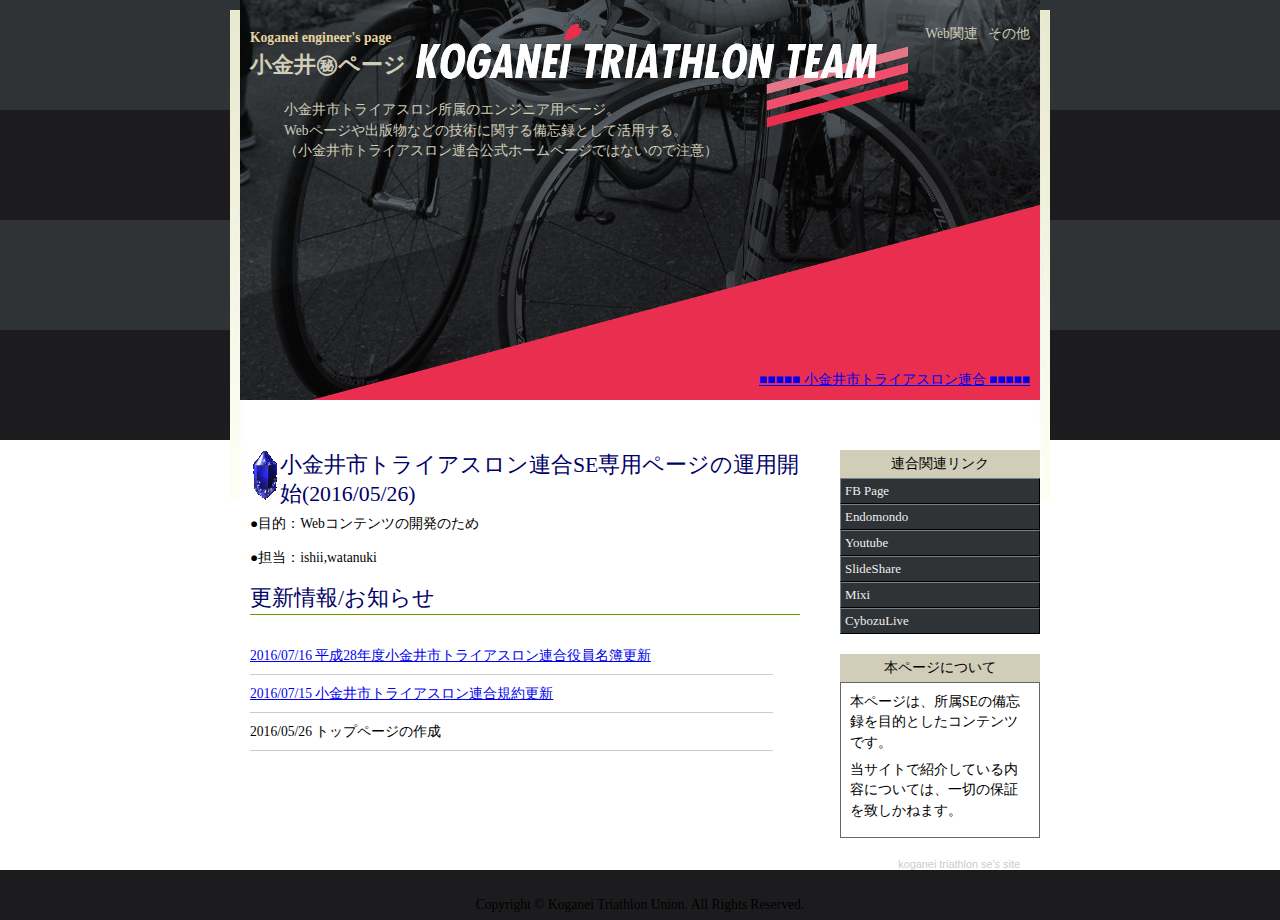
<file: index.html>
<!DOCTYPE html PUBLIC "-//W3C//DTD XHTML 1.0 Transitional//EN" "http://www.w3.org/TR/xhtml1/DTD/xhtml1-transitional.dtd">
<html xmlns="http://www.w3.org/1999/xhtml" xml:lang="ja" lang="ja">
<head>
<meta http-equiv="Content-Style-Type" content="text/css" />
<meta http-equiv="Content-Script-Type" content="text/javascript" />
<meta http-equiv="Content-Type" content="text/html; charset=utf-8" />
<title>jw private site｜top page</title>
<link rel="stylesheet" href="all-page.css" type="text/css" media="screen" />
<!-- Base Layout CSS.Design Sample -->
</head>
<body>
<div id="wrapper">
<div id="header">
<h1>Koganei engineer's page</h1>
<p class="logo"><a href="index.html">小金井㊙ページ</a></p>
<!-- 概要 -->
<p class="description1">
<br>　小金井市トライアスロン所属のエンジニア用ページ。
<br>　Webページや出版物などの技術に関する備忘録として活用する。
<br>　（小金井市トライアスロン連合公式ホームページではないので注意）
</p>
<p class="description2">
<a href="http://koganei.triathlon-team.org/">■■■■■ 小金井市トライアスロン連合 ■■■■■</a>

</p>
<!-- ヘッダー上リンク -->
<ul class="ul-info">
<li><a href="#">Web関連</a></li>
<li><a href="#">その他</a></li>
</ul>
</div>
<!-- header end -->

<div id="contents">
<!-- コンテンツここから ↓ -->

<h2>小金井市トライアスロン連合SE専用ページの運用開始(2016/05/26)</h2>
<p></p>
<p>●目的：Webコンテンツの開発のため</p>
<p>●担当：ishii,watanuki</p>

<!-- お知らせ -->
<p class="information-title">更新情報/お知らせ</p>
<div class="information">
<ul>
<li><a href="https://github.com/KoganeiTriathlon/KoganeiTriathlon/blob/master/members/2016.md">
2016/07/16 平成28年度小金井市トライアスロン連合役員名簿更新
</a></li>
<li><a href="https://github.com/KoganeiTriathlon/KoganeiTriathlon/blob/master/regulations.md">
2016/07/15 小金井市トライアスロン連合規約更新
</a></li>
<li>2016/05/26 トップページの作成</li>
</ul>
</div>
<!-- コンテンツここまで ↑ -->
</div>
<!-- contents end -->
<div id="sidebar">
<!-- サイドバーここから ↓ -->
<p class="side-title">連合関連リンク</p>
<ul class="localnavi">
<li><a href="https://www.facebook.com/KoganeiTriathlonTeam/">FB Page</a></li>
<li><a href="https://www.endomondo.com/teams/10004573">Endomondo</a></li>
<li><a href="https://www.youtube.com/channel/UChUKi5D2CqpZnlr6VTszgTA">Youtube</a></li>
<li><a href="http://www.slideshare.net/koganeitriathlon/">SlideShare</a></li>
<li><a href="http://mixi.jp/view_community.pl?id=4461025">Mixi</a></li>
<li><a href="https://cybozulive.com/1_229493/top/top">CybozuLive</a></li>

</ul>

<dl>
<dt>本ページについて</dt>
<dd>
<p>本ページは、所属SEの備忘録を目的としたコンテンツです。</p>
<p>当サイトで紹介している内容については、一切の保証を致しかねます。</p>
</dd>
</dl>

<!-- サイドバーここまで ↑ -->
</div>
<!-- sidebar end -->
<p id="cds"><a href="http://koganeitriathlon.github.io//pages/">koganei triathlon se's site</a></p></div>
<div id="footer">
<!-- コピーライト / 著作権表示 -->
<p>Copyright &copy; Koganei Triathlon Union. All Rights Reserved.</p>
</div>
</body>
</html>
</file>
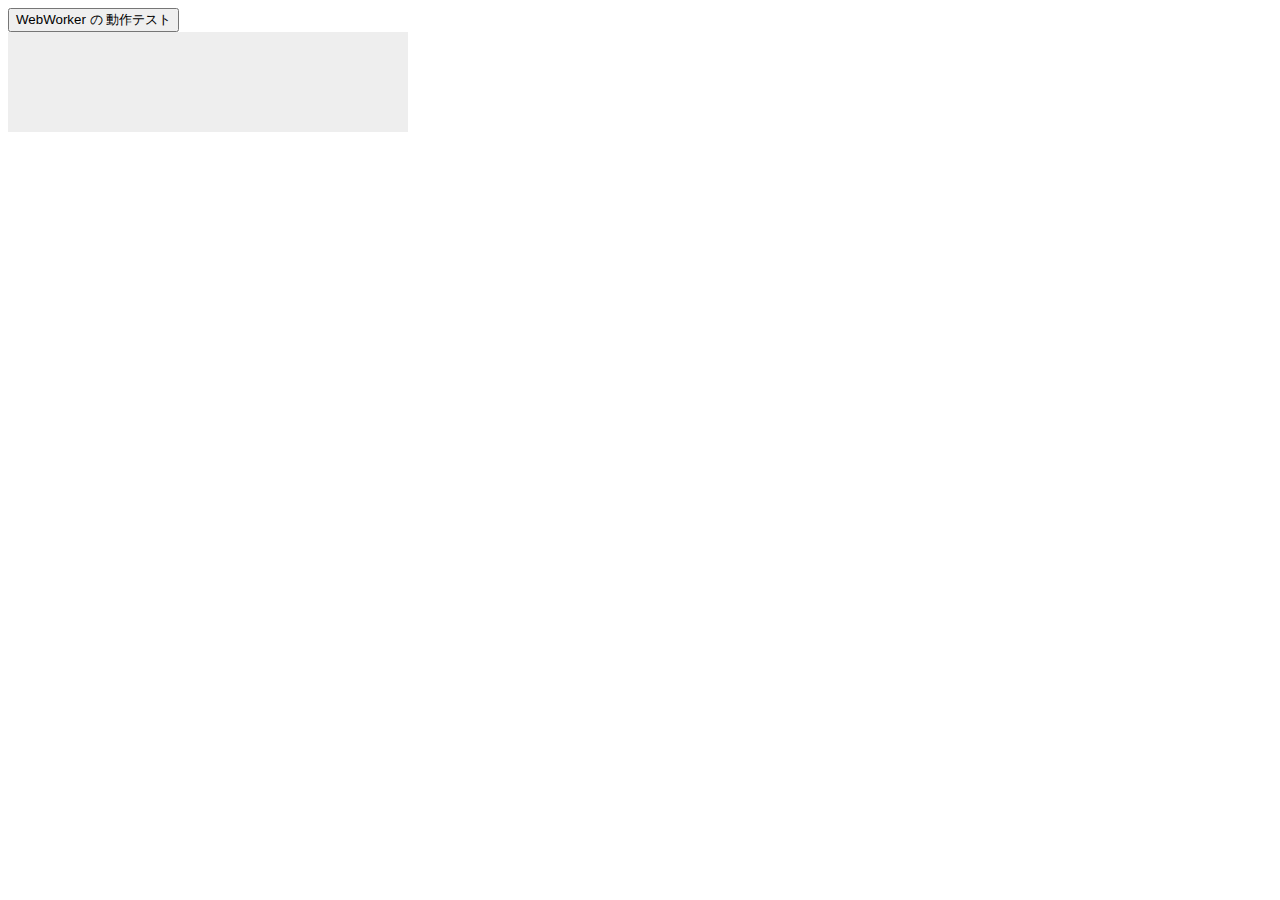
<file: testCertificate/workerLesson2.html>
<!DOCTYPE html>
<html>
<head>
  <meta charset="utf-8" />
</head>
<body>

<script>

var worker = new Worker("worker_test.js");
worker.onmessage = function(event) {//ワーカーから受け取り
    var BB = event.data;
    document.getElementById("output").innerHTML = "n の値は " + BB.n + "<br>l の値は " + BB.l + "<br>m の値は " + BB.m;
}


function pushButton (){  //ボタンをクリックした際の処理
    var AA = {n:1, l:2, m:3};
    worker.postMessage(AA);      // ワーカに数値を渡す
};

</script>


<button onclick="pushButton();">WebWorker の 動作テスト</button>

<div id="output" style="width:400px; height:100px; background-color: #eeeeee"></div>

</body>
</html>
</file>
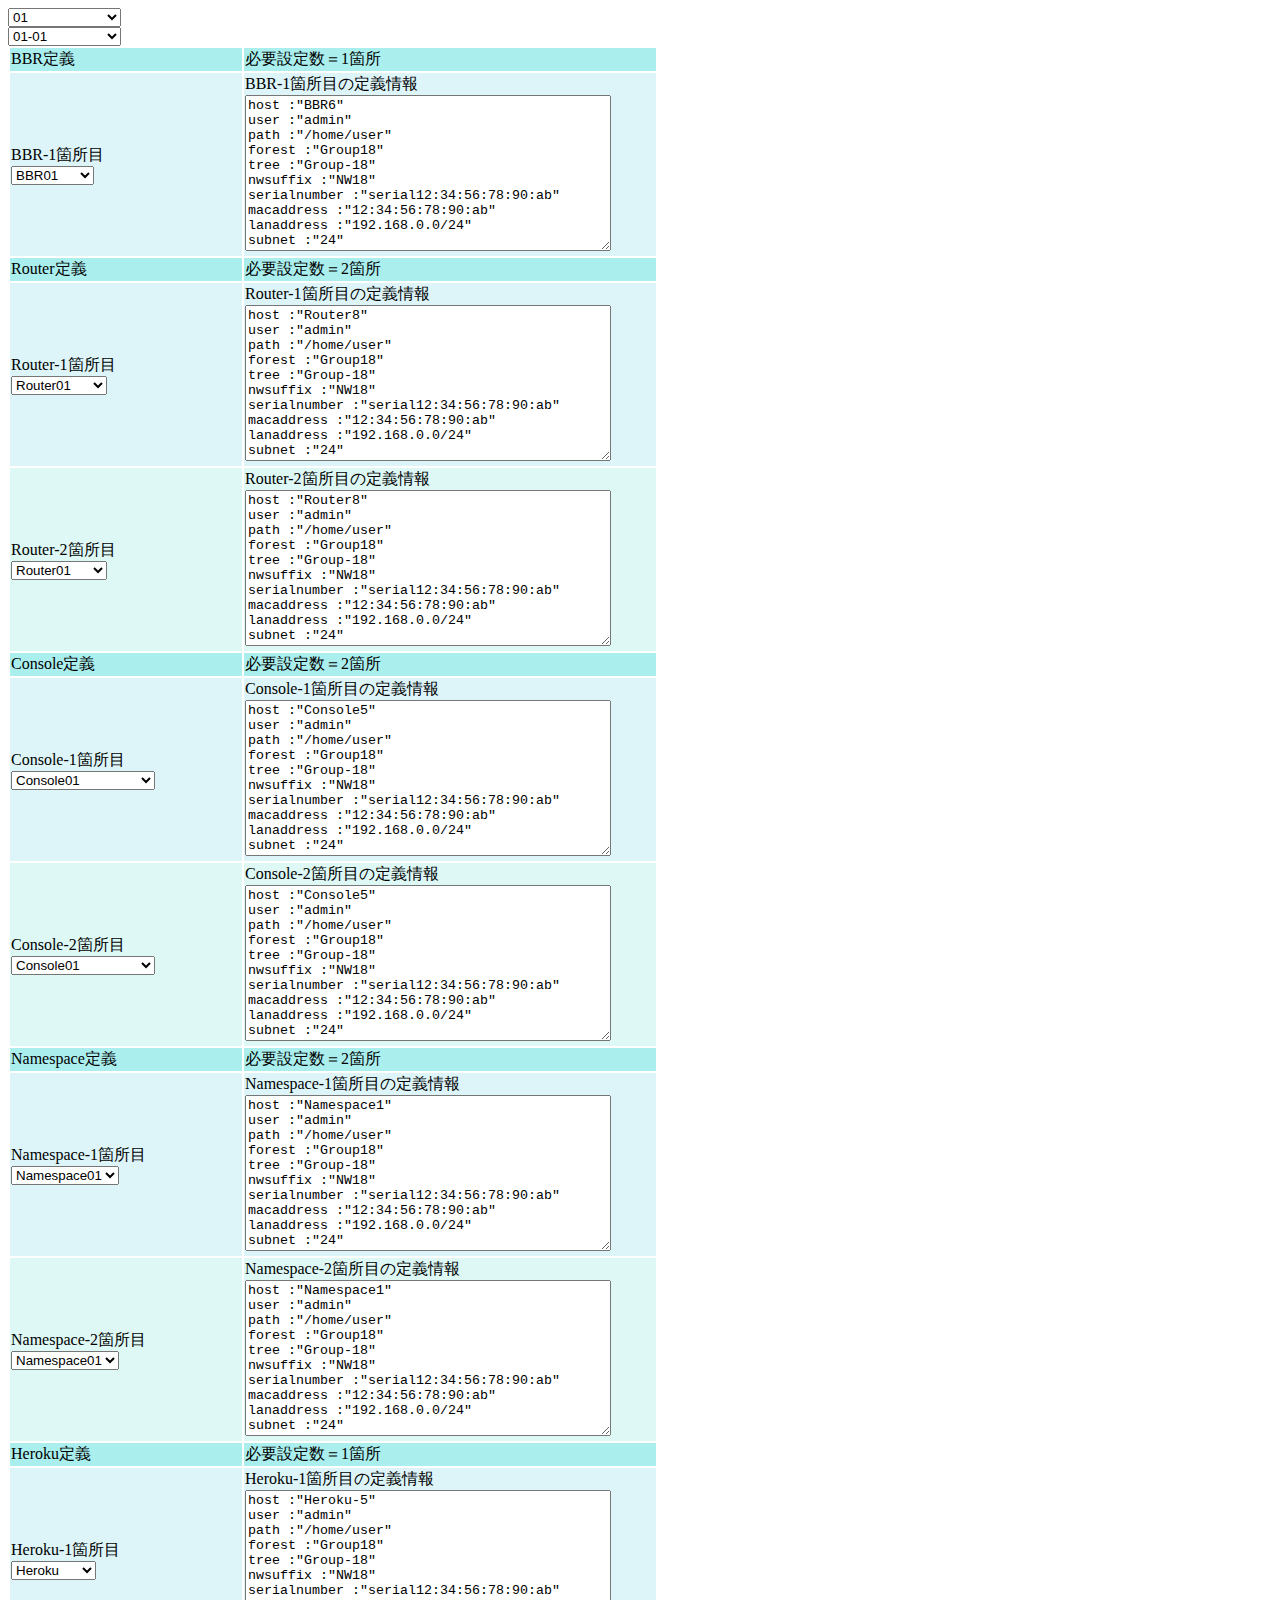
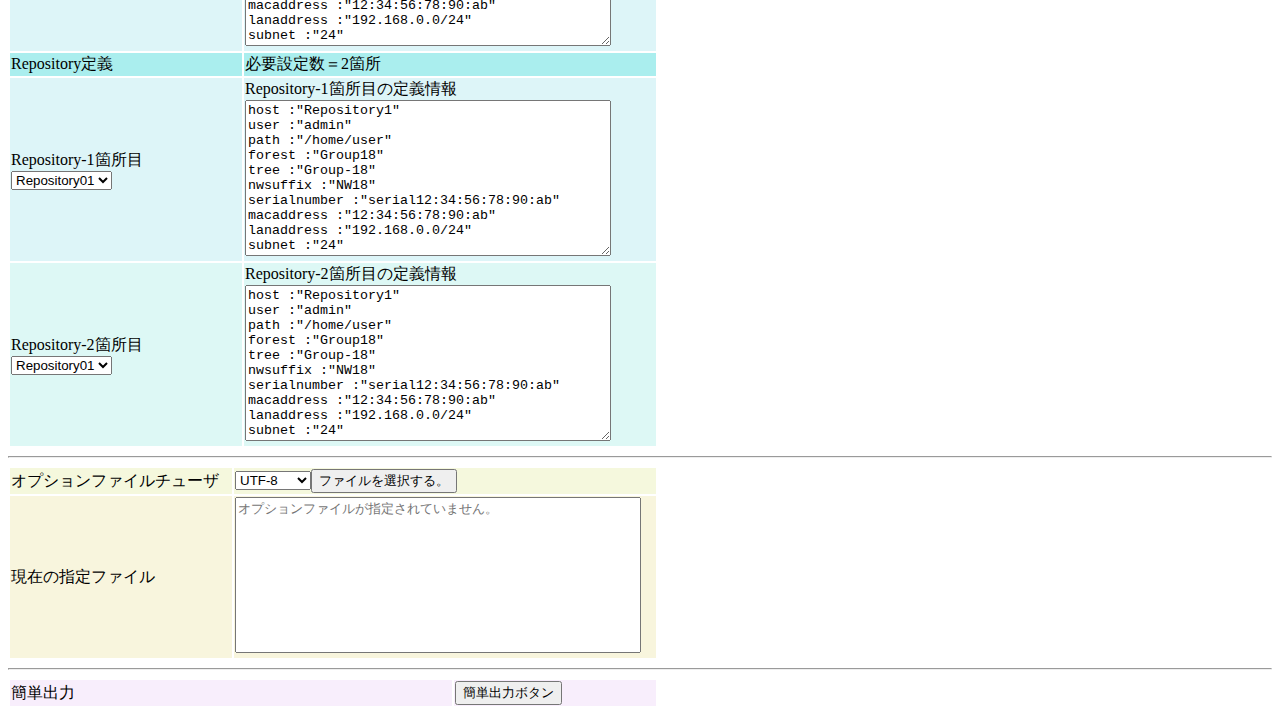
<file: tools/AquathlonConfigMaker.html>
<!DOCTYPE HTML>
<html lang="ja">
<head>
<meta charset="utf-8">
<title>小金井市トライアスロン連合ーシステム設定ファイル生成スクリプト</title>
<!--
■■■■■■■■■■■■■■■■■■■■■■■■■■■■■■■■■■■■
■■■■■■■■■■■■■■■■■■■■■■■■■■■■■■■■■■■■
　このHTMLには、小金井市トライアスロン連合で利用するシステム設定ファイル
を生成するスクリプトが埋め込まれています。
　使い方が分からない方は利用しないでください。
　なお、転用改造は無断で行っていただき構いませんが、
小金井市トライアスロン連合は一切の責任を負いませんことをご承知願います。
　※ 対応ブラウザはFirefox、Chrome
■■■■■■■■■■■■■■■■■■■■■■■■■■■■■■■■■■■■
■■■■■■■■■■■■■■■■■■■■■■■■■■■■■■■■■■■■
-->

<!--
Author  = "Junichi WATANUKI <junichi.watanuki@gmail.com>"
Version = "1.7.2"
Date    = "2011/11/02"
-->

<!--
<link href="style.css" rel="stylesheet" type="text/css">
-->


<!-- 項目固有情報 -->
<script type="application/json" id="nodedevice-json">
{
  "nodedevice": {
    "description": "項目ごとの装置数",
    "elemdata": [
             { "case":"01-01","condition": [
                                            {"BBR":1},
                                            {"Router":2},
                                            {"Console":2},
                                            {"Namespace":2},
                                            {"Heroku":1},
                                            {"Repository":2}
                                           ]
             },
             { "case":"01-02","condition": [
                                            {"BBR":2},
                                            {"Router":3},
                                            {"Console":5},
                                            {"Namespace":3},
                                            {"Heroku":4},
                                            {"AWS":2},
                                            {"Repository":1}
                                           ]
             },
             { "case":"01-03","condition": [
                                            {"BBR":3},
                                            {"Router":1},
                                            {"RFID":2},
                                            {"Console":3},
                                            {"Namespace":1},
                                            {"Heroku":2},
                                            {"AWS":1},
                                            {"Repository":5}
                                           ]
             },
             { "case":"01-04","condition": [
                                            {"BBR":2},
                                            {"Router":1},
                                            {"RFID":2},
                                            {"Console":2},
                                            {"Namespace":1},
                                            {"Heroku":3},
                                            {"AWS":1},
                                            {"Repository":1}
                                           ]
             },
             { "case":"01-05","condition": [
                                            {"BBR":5},
                                            {"Router":2},
                                            {"RFID":2},
                                            {"Console":3},
                                            {"Namespace":1},
                                            {"Heroku":2},
                                            {"AWS":1},
                                            {"Repository":2}
                                           ]
             },
             { "case":"02-01","condition": [
                                            {"BBR":1},
                                            {"Router":2},
                                            {"RFID":3},
                                            {"Console":2},
                                            {"Namespace":1},
                                            {"Heroku":2},
                                            {"AWS":3},
                                            {"Repository":4}
                                           ]
             },
             { "case":"02-02","condition": [
                                            {"BBR":3},
                                            {"Router":2},
                                            {"RFID":1},
                                            {"Console":1},
                                            {"Namespace":2},
                                            {"Heroku":2},
                                            {"AWS":3},
                                            {"Repository":3}
                                           ]
             },
             { "case":"02-03","condition": [
                                            {"BBR":4},
                                            {"Router":4},
                                            {"RFID":3},
                                            {"Console":3},
                                            {"Namespace":2},
                                            {"Heroku":2},
                                            {"AWS":2},
                                            {"Repository":1}
                                           ]
             },
             { "case":"02-04","condition": [
                                            {"BBR":1},
                                            {"Router":1},
                                            {"RFID":2},
                                            {"Console":2},
                                            {"Namespace":3},
                                            {"Heroku":3},
                                            {"AWS":3},
                                            {"Repository":3}
                                           ]
             },
             { "case":"03-01","condition": [
                                            {"BBR":4},
                                            {"Router":4},
                                            {"RFID":4},
                                            {"Console":3},
                                            {"Namespace":3},
                                            {"Heroku":3},
                                            {"AWS":2},
                                            {"Repository":2}
                                           ]
             },
             { "case":"03-02","condition": [
                                            {"BBR":1},
                                            {"Router":1},
                                            {"RFID":1},
                                            {"Console":2},
                                            {"Namespace":2},
                                            {"Heroku":2},
                                            {"AWS":3},
                                            {"Repository":3}
                                           ]
             },
             { "case":"03-03","condition": [
                                            {"BBR":3},
                                            {"Router":3},
                                            {"RFID":4},
                                            {"Console":4},
                                            {"Namespace":4},
                                            {"Heroku":3},
                                            {"AWS":3},
                                            {"Repository":3}
                                           ]
             },
             { "case":"04-01","condition": [
                                            {"BBR":3},
                                            {"Router":2},
                                            {"RFID":2},
                                            {"Console":2},
                                            {"Namespace":2},
                                            {"Heroku":1},
                                            {"AWS":1},
                                            {"Repository":1}
                                           ]
             },
             { "case":"04-02","condition": [
                                            {"BBR":1},
                                            {"Router":2},
                                            {"RFID":2},
                                            {"Console":2},
                                            {"Namespace":1},
                                            {"Heroku":1},
                                            {"AWS":2},
                                            {"Repository":2}
                                           ]
             },
             { "case":"04-03","condition": [
                                            {"BBR":3},
                                            {"Router":3},
                                            {"RFID":4},
                                            {"Console":4},
                                            {"Namespace":3},
                                            {"Heroku":3},
                                            {"AWS":4},
                                            {"Repository":4}
                                           ]
             },
             { "case":"04-04","condition": [
                                            {"BBR":3},
                                            {"Router":3},
                                            {"RFID":2},
                                            {"Console":3},
                                            {"Namespace":2},
                                            {"Heroku":4},
                                            {"AWS":3},
                                            {"Repository":2}
                                           ]
             },
             { "case":"04-05","condition": [
                                            {"BBR":2},
                                            {"Router":4},
                                            {"RFID":2},
                                            {"Console":1},
                                            {"Namespace":3},
                                            {"Heroku":1},
                                            {"AWS":3},
                                            {"Repository":2}
                                           ]
             },
             { "case":"04-06","condition": [
                                            {"BBR":1},
                                            {"Router":3},
                                            {"RFID":5},
                                            {"Console":2},
                                            {"Namespace":4},
                                            {"Heroku":1},
                                            {"AWS":3},
                                            {"Repository":2}
                                           ]
             },
             { "case":"04-07","condition": [
                                            {"BBR":1},
                                            {"Router":4},
                                            {"RFID":2},
                                            {"Console":5},
                                            {"Namespace":2},
                                            {"Heroku":3},
                                            {"AWS":4},
                                            {"Repository":2}
                                           ]
             },
             { "case":"05-01","condition": [
                                            {"BBR":3},
                                            {"Router":1},
                                            {"RFID":3},
                                            {"Console":2},
                                            {"Namespace":4},
                                            {"Heroku":2},
                                            {"AWS":1},
                                            {"Repository":5}
                                           ]
             },
             { "case":"05-02","condition": [
                                            {"BBR":2},
                                            {"Router":3},
                                            {"RFID":2},
                                            {"Console":4},
                                            {"Namespace":5},
                                            {"Heroku":3},
                                            {"AWS":3},
                                            {"Repository":4}
                                           ]
             },
             { "case":"05-03","condition": [
                                            {"BBR":1},
                                            {"Router":3},
                                            {"RFID":2},
                                            {"Console":5},
                                            {"Namespace":2},
                                            {"Heroku":3},
                                            {"AWS":1},
                                            {"Repository":4}
                                           ]
             },
             { "case":"05-04","condition": [
                                            {"BBR":3},
                                            {"Router":2},
                                            {"RFID":3},
                                            {"Console":1},
                                            {"Namespace":2},
                                            {"Heroku":2},
                                            {"AWS":4},
                                            {"Repository":4}
                                           ]
             }
            ]
  }
}
</script>

<!-- 構成要素情報 -->
<script type="application/json" id="BBR_element-json">
{
  "device01": {
    "description": "BBR01",
    "elemdata": [
             { "host": "BBR6"},
             { "user": "admin"},
             { "path": "/home/user"},
             { "forest": "Group18"},
             { "tree": "Group-18"},
             { "nwsuffix": "NW18"},
             { "serialnumber": "serial12:34:56:78:90:ab"},
             { "macaddress": "12:34:56:78:90:ab"},
             { "lanaddress": "192.168.0.0/24"},
             { "subnet": "24"},
             { "lan-ip-primary": "192.168.0.1"}
            ]
  },
  "device02": {
    "description": "BBR02",
    "elemdata": [
             { "host": "BBR11"},
             { "user": "admin"},
             { "path": "/home/guest"},
             { "forest": "Group19"},
             { "tree": "Group-19"},
             { "nwsuffix": "NW19"},
             { "serialnumber": "serial:ab:cd:ef:01:23:45"},
             { "macaddress": "ab:cd:ef:01:23:45"},
             { "lanaddress": "10.0.0.0/24"},
             { "subnet": "24"},
             { "lan-ip-primary": "10.0.0.1"}
            ]
  },
  "httpserver_01": {
    "description": "BBR5号機",
    "elemdata": [
             { "Host": "172.18.16.1"},
             { "Port": "8443"},
             { "User": "root"},
             { "Password": "Himitsu"},
             { "LoginPrompt": "localhost login:"},
             { "PassPrompt": "Password:"},
             { "Prompt": "[root@localhost ~]#"}
            ]
  }
}
</script>

<!-- 構成要素情報 -->
<script type="application/json" id="Router_element-json">
{
  "device01": {
    "description": "Router01",
    "elemdata": [
             { "host": "Router8"},
             { "user": "admin"},
             { "path": "/home/user"},
             { "forest": "Group18"},
             { "tree": "Group-18"},
             { "nwsuffix": "NW18"},
             { "serialnumber": "serial12:34:56:78:90:ab"},
             { "macaddress": "12:34:56:78:90:ab"},
             { "lanaddress": "192.168.0.0/24"},
             { "subnet": "24"},
             { "lan-ip-primary": "192.168.0.1"}
            ]
  },
  "device02": {
    "description": "Router02",
    "elemdata": [
             { "host": "Router9"},
             { "user": "admin"},
             { "path": "/home/guest"},
             { "forest": "Group19"},
             { "tree": "Group-19"},
             { "nwsuffix": "NW19"},
             { "serialnumber": "serial:ab:cd:ef:01:23:45"},
             { "macaddress": "ab:cd:ef:01:23:45"},
             { "lanaddress": "10.0.0.0/24"},
             { "subnet": "24"},
             { "lan-ip-primary": "10.0.0.1"}
            ]
  },
  "httpserver_01": {
    "description": "Router1号機",
    "elemdata": [
             { "Host": "172.18.30.1"},
             { "Port": "8443"},
             { "User": "root"},
             { "Password": "Himitsu"},
             { "LoginPrompt": "localhost login:"},
             { "PassPrompt": "Password:"},
             { "Prompt": "[root@localhost ~]#"}
            ]
  }
}
</script>

<!-- 構成要素情報 -->
<script type="application/json" id="RFID_element-json">
{
  "device01": {
    "description": "RFID01",
    "elemdata": [
             { "host": "RFID2"},
             { "user": "admin"},
             { "path": "/home/user"},
             { "forest": "Group18"},
             { "tree": "Group-18"},
             { "nwsuffix": "NW18"},
             { "serialnumber": "serial12:34:56:78:90:ab"},
             { "macaddress": "12:34:56:78:90:ab"},
             { "lanaddress": "192.168.0.0/24"},
             { "subnet": "24"},
             { "lan-ip-primary": "192.168.0.1"}
            ]
  },
  "device02": {
    "description": "RFID02",
    "elemdata": [
             { "host": "RFID3"},
             { "user": "admin"},
             { "path": "/home/guest"},
             { "forest": "Group19"},
             { "tree": "Group-19"},
             { "nwsuffix": "NW19"},
             { "serialnumber": "serial:ab:cd:ef:01:23:45"},
             { "macaddress": "ab:cd:ef:01:23:45"},
             { "lanaddress": "10.0.0.0/24"},
             { "subnet": "24"},
             { "lan-ip-primary": "10.0.0.1"}
            ]
  },
  "httpserver_01": {
    "description": "RFID1号機",
    "elemdata": [
             { "Host": "172.18.30.1"},
             { "Port": "8443"},
             { "User": "root"},
             { "Password": "Himitsu"},
             { "LoginPrompt": "localhost login:"},
             { "PassPrompt": "Password:"},
             { "Prompt": "[root@localhost ~]#"}
            ]
  }
}
</script>


<!-- 構成要素情報 -->
<script type="application/json" id="Console_element-json">
{
  "device01": {
    "description": "Console01",
    "elemdata": [
             { "host": "Console5"},
             { "user": "admin"},
             { "path": "/home/user"},
             { "forest": "Group18"},
             { "tree": "Group-18"},
             { "nwsuffix": "NW18"},
             { "serialnumber": "serial12:34:56:78:90:ab"},
             { "macaddress": "12:34:56:78:90:ab"},
             { "lanaddress": "192.168.0.0/24"},
             { "subnet": "24"},
             { "lan-ip-primary": "192.168.0.1"}
            ]
  },
  "device02": {
    "description": "Console02",
    "elemdata": [
             { "host": "Console8"},
             { "user": "admin"},
             { "path": "/home/guest"},
             { "forest": "Group19"},
             { "tree": "Group-19"},
             { "nwsuffix": "NW19"},
             { "serialnumber": "serial:ab:cd:ef:01:23:45"},
             { "macaddress": "ab:cd:ef:01:23:45"},
             { "lanaddress": "10.0.0.0/24"},
             { "subnet": "24"},
             { "lan-ip-primary": "10.0.0.1"}
            ]
  },
  "httpserver_01": {
    "description": "Consoleサーバ1号機",
    "elemdata": [
             { "Host": "172.18.30.1"},
             { "Port": "8443"},
             { "User": "root"},
             { "Password": "Himitsu"},
             { "LoginPrompt": "localhost login:"},
             { "PassPrompt": "Password:"},
             { "Prompt": "[root@localhost ~]#"}
            ]
  }
}
</script>

<!-- 構成要素情報 -->
<script type="application/json" id="Namespace_element-json">
{
  "device01": {
    "description": "Namespace01",
    "elemdata": [
             { "host": "Namespace1"},
             { "user": "admin"},
             { "path": "/home/user"},
             { "forest": "Group18"},
             { "tree": "Group-18"},
             { "nwsuffix": "NW18"},
             { "serialnumber": "serial12:34:56:78:90:ab"},
             { "macaddress": "12:34:56:78:90:ab"},
             { "lanaddress": "192.168.0.0/24"},
             { "subnet": "24"},
             { "lan-ip-primary": "192.168.0.1"}
            ]
  },
  "device02": {
    "description": "Namespace02",
    "elemdata": [
             { "host": "Namespace2"},
             { "user": "admin"},
             { "path": "/home/guest"},
             { "forest": "Group19"},
             { "tree": "Group-19"},
             { "nwsuffix": "NW19"},
             { "serialnumber": "serial:ab:cd:ef:01:23:45"},
             { "macaddress": "ab:cd:ef:01:23:45"},
             { "lanaddress": "10.0.0.0/24"},
             { "subnet": "24"},
             { "lan-ip-primary": "10.0.0.1"}
            ]
  },
  "httpserver_01": {
    "description": "Namespace3",
    "elemdata": [
             { "Host": "172.18.30.1"},
             { "Port": "8443"},
             { "User": "root"},
             { "Password": "Himitsu"},
             { "LoginPrompt": "localhost login:"},
             { "PassPrompt": "Password:"},
             { "Prompt": "[root@localhost ~]#"}
            ]
  }
}
</script>

<!-- 構成要素情報 -->
<script type="application/json" id="Heroku_element-json">
{
  "device01": {
    "description": "Heroku",
    "elemdata": [
             { "host": "Heroku-5"},
             { "user": "admin"},
             { "path": "/home/user"},
             { "forest": "Group18"},
             { "tree": "Group-18"},
             { "nwsuffix": "NW18"},
             { "serialnumber": "serial12:34:56:78:90:ab"},
             { "macaddress": "12:34:56:78:90:ab"},
             { "lanaddress": "192.168.0.0/24"},
             { "subnet": "24"},
             { "lan-ip-primary": "192.168.0.1"}
            ]
  },
  "device02": {
    "description": "Heroku-8",
    "elemdata": [
             { "host": "Heroku-8"},
             { "user": "admin"},
             { "path": "/home/guest"},
             { "forest": "Group19"},
             { "tree": "Group-19"},
             { "nwsuffix": "NW19"},
             { "serialnumber": "serial:ab:cd:ef:01:23:45"},
             { "macaddress": "ab:cd:ef:01:23:45"},
             { "lanaddress": "10.0.0.0/24"},
             { "subnet": "24"},
             { "lan-ip-primary": "10.0.0.1"}
            ]
  },
  "httpserver_01": {
    "description": "Heroku-10",
    "elemdata": [
             { "Host": "172.18.30.1"},
             { "Port": "8443"},
             { "User": "root"},
             { "Password": "Himitsu"},
             { "LoginPrompt": "localhost login:"},
             { "PassPrompt": "Password:"},
             { "Prompt": "[root@localhost ~]#"}
            ]
  }
}
</script>

<!-- 構成要素情報 -->
<script type="application/json" id="AWS_element-json">
{
  "device01": {
    "description": "AWS",
    "elemdata": [
             { "host": "AWS-4"},
             { "user": "admin"},
             { "path": "/home/user"},
             { "forest": "Group18"},
             { "tree": "Group-18"},
             { "nwsuffix": "NW18"},
             { "serialnumber": "serial12:34:56:78:90:ab"},
             { "macaddress": "12:34:56:78:90:ab"},
             { "lanaddress": "192.168.0.0/24"},
             { "subnet": "24"},
             { "lan-ip-primary": "192.168.0.1"}
            ]
  },
  "device02": {
    "description": "AWS-9",
    "elemdata": [
             { "host": "AWS-8"},
             { "user": "admin"},
             { "path": "/home/guest"},
             { "forest": "Group19"},
             { "tree": "Group-19"},
             { "nwsuffix": "NW19"},
             { "serialnumber": "serial:ab:cd:ef:01:23:45"},
             { "macaddress": "ab:cd:ef:01:23:45"},
             { "lanaddress": "10.0.0.0/24"},
             { "subnet": "24"},
             { "lan-ip-primary": "10.0.0.1"}
            ]
  },
  "httpserver_01": {
    "description": "AWS-6",
    "elemdata": [
             { "Host": "172.18.30.1"},
             { "Port": "8443"},
             { "User": "root"},
             { "Password": "Himitsu"},
             { "LoginPrompt": "localhost login:"},
             { "PassPrompt": "Password:"},
             { "Prompt": "[root@localhost ~]#"}
            ]
  }
}
</script>


<!-- 構成要素情報 -->
<script type="application/json" id="Repository_element-json">
{
  "device01": {
    "description": "Repository01",
    "elemdata": [
             { "host": "Repository1"},
             { "user": "admin"},
             { "path": "/home/user"},
             { "forest": "Group18"},
             { "tree": "Group-18"},
             { "nwsuffix": "NW18"},
             { "serialnumber": "serial12:34:56:78:90:ab"},
             { "macaddress": "12:34:56:78:90:ab"},
             { "lanaddress": "192.168.0.0/24"},
             { "subnet": "24"},
             { "lan-ip-primary": "192.168.0.1"}
            ]
  },
  "device02": {
    "description": "Repository02",
    "elemdata": [
             { "host": "Repository2"},
             { "user": "admin"},
             { "path": "/home/guest"},
             { "forest": "Group19"},
             { "tree": "Group-19"},
             { "nwsuffix": "NW19"},
             { "serialnumber": "serial:ab:cd:ef:01:23:45"},
             { "macaddress": "ab:cd:ef:01:23:45"},
             { "lanaddress": "10.0.0.0/24"},
             { "subnet": "24"},
             { "lan-ip-primary": "10.0.0.1"}
            ]
  },
  "httpserver_01": {
    "description": "Repository-3",
    "elemdata": [
             { "Host": "Repository3"},
             { "Port": "8443"},
             { "User": "root"},
             { "Password": "Himitsu"},
             { "LoginPrompt": "localhost login:"},
             { "PassPrompt": "Password:"},
             { "Prompt": "[root@localhost ~]#"}
            ]
  }
}
</script>

<!-- 適用パラメータ情報 -->
<script type="application/json" id="applyparameter-json">
{
  "applyparameter": {
    "description": "適用するパラメータ racecheck.vbs",
    "elemdata": [
             { "adminUIuser": "admin"},
             { "integratedPotaluser": "at001"},
             { "dhcpserveraddress": "172.16.0.254"},
             { "powershellexecFileName": "racestart.vbs"},
             { "dlfileURL": "http://192.0.2.254"}
            ]
  }
}
</script>

<!-- 終了条件 -->
<script type="application/json" id="exitConditions-json">
{
  "exitConditions": {
    "description": "試験終了条件",
    "elemdata": [
             { "iteration": 5},
             { "limitTime": "2011-04-01T12:00:00"}
            ]
  }
}
</script>

<!-- サンプルJSON -->
<script type="application/json" id="sample-json">
{
  "sampledata": {
    "description": "sample",
    "elemdata": [
             { "attr":"iteration","value": "5"},
             { "attr":"limitTime","value": "2011-04-01T12:00:00"}
            ]
  }
}
</script>

<!-- サンプルJSON動作確認 -->
<script>
///var elem = document.getElementById("sample-json").textContent;
/////console.log(elem)
///var data = JSON.parse(elem);
///console.log(data)
/////console.log(data.count);
/////console.log(elem[0].sampledata);
///console.log(data.sampledata);
///console.log(data.sampledata.description);
///console.log(data.sampledata.elemdata);
///ite = data.sampledata.elemdata;
///console.log(ite);
///console.log(ite[0]);
///console.log(ite[1]);
///console.log(ite.iteration);
///console.log(ite["iteration"]);
///console.log(data.sampledata["iteration"]);
///console.log(data.sampledata.elemdata["iteration"]);
///console.log(data.sampledata.elemdata.length);
///console.log(data.sampledata.elemdata.indexOf("limitTime"));
///console.log(ite.find(({attr}) => attr === 'limitTime'));
///console.log(ite.find(({attr}) => attr === 'limitTime').value);
</script>

<!-- 項目ごとの装置数確認 -->
<script>
///var elemNode = document.getElementById("nodedevice-json").textContent;
///var dataNode = JSON.parse(elemNode);
///console.log(dataNode)
///console.log(dataNode.nodedevice);
///console.log(dataNode.nodedevice.description);
/////console.log(Object.keys(dataNode.nodedevice.elemdata["case"]));
///var keyNode = Object.keys(dataNode.nodedevice.elemdata)
///console.log(keyNode[1]);
/////console.log(dataNode.nodedevice.elemdata.find(({case}) => case === 'limitTime').value);
///for(var arrNode of dataNode.nodedevice.elemdata){
///  console.log(arrNode);
///  console.log(arrNode.case);
///}
</script>

<!-- ■■■■■■■■■■■■■■■■■■■■■■■■■■■■■■■■ -->
<!-- ■■■■■■■■ここから上は、json関連情報のみ。■■■■■■■■ -->
<!-- ■■■■■■■■■■■■■■■■■■■■■■■■■■■■■■■■ -->


<script>
function chooseFile(idDom){
  const showOpenFileDialog = () => {
      return new Promise(resolve => {
          const input = document.createElement('input');
          input.type = 'file';
          input.accept = '.*';
          input.onchange = event => { resolve(event.target.files[0]); };
          input.click();
      });
  };

  const readAsText = file => {
      return new Promise(resolve => {
          const reader = new FileReader();
          var selectCharacter = document.getElementById("filecharacter");
          var strCharacter = (selectCharacter.options[selectCharacter.selectedIndex].text).toString();
          reader.readAsText(file,strCharacter);
          reader.onload = () => { resolve(reader.result); };
      });
  };

  async function openFile(id){
    const file = await showOpenFileDialog();
    const content = await readAsText(file);
    var txtareaFile = document.getElementById(id);
    txtareaFile.value = content.toString();
  }
  openFile(idDom);
}
</script>


<script>
function createYaml(){
  // ymlDataに、生成する文字列を追加していき、最後にファイル出力行う。
  var ymlData;
  // ファイルヘッダを作成する。
  ymlData = "system\n";

  // 現在選択している項番に合わせて、生成対象の要素を集めていく。
  // Bodyに作成済のSelect(ID:secondaryselect)の情報を利用する。
  // 対象とする要素のIDから、textを抽出
  var elemTargetInfo = document.getElementById("secondaryselect");
  var strTargetInfo = (elemTargetInfo.options[elemTargetInfo.selectedIndex].text);
  
  // この時の必要要素を抽出する。
  // まず、JSON(nodedevice)から、項番情報(secondaryselect)が一致するcaseを特定し、
  // その時のconditionを配列(arrCaseInfoCondition)として保全する。
  //
  //// 項目固有情報を記したJSONをTextcontentとして読み込み、JSON形式にParseする。
  var elemInfoDummy = document.getElementById("nodedevice-json").textContent;
  var dataInfoDummy = JSON.parse(elemInfoDummy);
  //// 取り込んだJSONを走査し、caseが現在のSelectの値と同じものを特定する。
  for (keyNodeInfo in dataInfoDummy){
    for (keyElemInfo in dataInfoDummy[keyNodeInfo]){
      for (keyCaseInfo in dataInfoDummy[keyNodeInfo][keyElemInfo]){
        if (dataInfoDummy[keyNodeInfo][keyElemInfo][keyCaseInfo].case == strTargetInfo){
          var arrCaseInfoCondition = dataInfoDummy[keyNodeInfo][keyElemInfo][keyCaseInfo].condition;
        }
      }
    }
  }
  
  // Case値がSelectで指定された値の時の必要要素を、HTML上のSelect値に基づきTextareaに値を書き込む。
  //// 
  for (keyInfoSelect in arrCaseInfoCondition){
    for (keyDeviceInfo in arrCaseInfoCondition[keyInfoSelect]){
      for (intLoopCnt = 0;intLoopCnt < arrCaseInfoCondition[keyInfoSelect][keyDeviceInfo];intLoopCnt++){
        // 対象のSelectのIDを組み立てる。
        var idInfoSelect = keyDeviceInfo + "-" + (intLoopCnt + 1).toString() + "_select";
        // 対象のSelectに設定されている装置名を抽出する
        if (document.getElementById(idInfoSelect) != null){
          var elementDeviceStr = document.getElementById(idInfoSelect);
          var stringDeviceInfo  = (elementDeviceStr.options[elementDeviceStr.selectedIndex].text);
          // 書き込み対象のTextareaのIDを組み立てる。
          var idInfoTextarea = keyDeviceInfo + "-" + (intLoopCnt + 1).toString() + "_txtarea";
          var infoTextarea = document.getElementById(idInfoTextarea);
          ymlData += "\n" + infoTextarea.value;
        }
      }
    }
  }
  var idFileTextarea = "loadedfile";
  var fileTextarea = document.getElementById(idFileTextarea);
  ymlData += "\n" + fileTextarea.value;
  return ymlData
}
</script>


<script>
function easyOperation(){
  const a = document.createElement('a');
  yamlData = createYaml();
  a.href = URL.createObjectURL(new Blob([yamlData], {type: 'text/plain'}));
  a.download = 'hogehoge.txt';
  a.style.display = 'none';
  document.body.appendChild(a);
  a.click();
  document.body.removeChild(a);}
</script>


<script>
function object_array_sort(data,key,order,func){
  //DefaultではDESC設定としておく)
  var param_a = -1;
  var param_b = 1;
  if(order === 'asc'){ ;//asc指定の場合はASC設定
    param_a = 1;
    param_b = -1;
  }
  data = data.sort(function(a, b){
    var x = a[key];
    var y = b[key];
    if (x > y) return param_a;
    if (x < y) return param_b;
    return 0;
  });
 func(data); // ソート後の配列を返す
}
</script>


<script>
function overWriteTextareaAll(){
  // Bodyに作成済のTableの左側の列にあるSelectの、IDとTextを連想配列にする。
  // というのが面倒なので、代わりに現在選択している項番情報を使って処理する。
  // （Bodyに作成済のSelect(ID:secondaryselect)の情報を利用する。）
  // 対象とする要素のIDから、textを抽出
  var elemTargetItem = document.getElementById("secondaryselect");
  var strTargetItem = (elemTargetItem.options[elemTargetItem.selectedIndex].text);
  
  // この時の必要要素を抽出する。
  // まず、JSON(nodedevice)から、項番情報(secondaryselect)が一致するcaseを特定し、
  // その時のconditionを配列(arrCaseCondition)として保全する。
  //
  //// 項目固有情報を記したJSONをTextcontentとして読み込み、JSON形式にParseする。
  var elemItemDummy = document.getElementById("nodedevice-json").textContent;
  var dataItemDummy = JSON.parse(elemItemDummy);
  //// 取り込んだJSONを走査し、caseが現在のSelectの値と同じものを特定する。
  for (keyNodedevice in dataItemDummy){
    for (keyElemdata in dataItemDummy[keyNodedevice]){
      for (keyCase in dataItemDummy[keyNodedevice][keyElemdata]){
        if (dataItemDummy[keyNodedevice][keyElemdata][keyCase].case == strTargetItem){
          var arrCaseCondition = dataItemDummy[keyNodedevice][keyElemdata][keyCase].condition;
        }
      }
    }
  }
  
  // Case値がSelectで指定された値の時の必要要素を、HTML上のSelect値に基づきTextareaに値を書き込む。
  //// 
  for (keySelect in arrCaseCondition){
    for (keyDevice in arrCaseCondition[keySelect]){
      for (intLoop = 0;intLoop < arrCaseCondition[keySelect][keyDevice];intLoop++){
        // 対象のSelectのIDを組み立てる。
        var idSelect = keyDevice + "-" + (intLoop + 1).toString() + "_select";
        // 対象のSelectに設定されている装置名を抽出する
        if (document.getElementById(idSelect) != null){
          var elementDevice = document.getElementById(idSelect);
          var stringDevice  = (elementDevice.options[elementDevice.selectedIndex].text);
          // 書き込み対象のTextareaのIDを組み立てる。
          var idTextarea = keyDevice + "-" + (intLoop + 1).toString() + "_txtarea";
          // JSONを読み込む。
          //// 読み込み先のJSONを取ってくる。
          var txtjsonDevice = document.getElementById(keyDevice + "_element-json").textContent;
          var jsonDevice    = JSON.parse(txtjsonDevice);
          for (keyDev in jsonDevice){
            for (keyElement in jsonDevice[keyDev]){
              for (keyContent in jsonDevice[keyDev][keyElement]){
                for (keyString in jsonDevice[keyDev][keyElement][keyContent]){
                  // 読み込み先JSONの装置名(jsonDevice[keyDev].description)と
                  // Selectにおける装置名(stringDevice)が一致したら、textareaに反映。
                  if(jsonDevice[keyDev].description == stringDevice){
                    if (document.getElementById(idTextarea) != null){
                      var textarea = document.getElementById(idTextarea);
                      textarea.value = jsonDevice[keyDev].description;
                        var strYmlText = "";
                      for (intAttribute=0;intAttribute<jsonDevice[keyDev].elemdata.length;intAttribute++){
                        for (ymlData in jsonDevice[keyDev].elemdata[intAttribute]){
                          strYmlText = strYmlText + ymlData + " :\"" + jsonDevice[keyDev].elemdata[intAttribute][ymlData] + "\"\r\n";
                        }
                        textarea.value = strYmlText.replace(/\r\n$/,"");
                      }
                      break;
                    }
                  }
                }
              }
            }
          }
        }
      }
    }
  }
}
</script>


<script>
// 現在の項目番号に合わせて、ユーザ選択エリアのテーブルの中身を作成する
function resetElement(){
  // 項目固有情報を記したJSONをTextcontentとして読み込み、JSON形式にParseする。
  var elemNodeDevList = document.getElementById("nodedevice-json").textContent;
  var dataNodeDevList = JSON.parse(elemNodeDevList);

  // 中項目Selectに設定されている項目番号を抽出する
  var elemSecondary = document.getElementById("secondaryselect");
  var strSecondaryItem = (elemSecondary.options[elemSecondary.selectedIndex].text);


  // ユーザ選択エリアのテーブルの中身となる配列を、arrNodeItemとして定義する。
  var arrNodeItem;
  
  // 先ほどParseした項目固有情報JSON('elemdata'階層)の中身を全て走査する
  // ※ 'elemdata'の下位階層'case'情報をkeyCaseに設定
  for(keyCase in dataNodeDevList.nodedevice.elemdata){
    // JSON('elemdata'階層)のcase階層に記述されている項目番号と、中項目Selectに設定されている項目番号を比較検査する。
    if(dataNodeDevList.nodedevice.elemdata[keyCase].case == strSecondaryItem){
      // JSON('elemdata'階層)で'keyCase'にマッチするときの、要素'condition'配列を取得する。
      arrNodeItem = dataNodeDevList.nodedevice.elemdata[keyCase].condition;
      break;
    }
  }

  // Bodyに作成済のTableに作成済みの情報をクリアする。
  tblInitial = document.getElementById("elementtable");

  // Tableの子ノードを再帰的に削除する方式（時間がかかるのでこの方式はコメントアウト）
  //while (tblInitial.childNodes.length > 0) {
  //tblInitial.removeChild(tblInitial.firstChild);
  //}
  
  // 空のダミーノードを予め作成し、既存のノードとスワップする方式（とりあえずこちらで運用）
  // ※ ただし、DOMリンクなどが解除されるので、必要に応じて再定義が必要になる。
  var nodeNull = tblInitial.cloneNode(false);
  tblInitial.parentNode.replaceChild(nodeNull,tblInitial); 
  //Bodyに作成済のTableを再定義しなおす。
  tblInitial = document.getElementById("elementtable");
  var tbody = document.createElement("tbody");
  tblInitial.appendChild(tbody);

  // 各項目で利用する構成要素配列('arrNodeItem')を走査し、構成要素の種類の数だけ繰り返す。
  for(i=0;i<arrNodeItem.length; i++){
    // 各項目ごとの構成要素[i]のkey(=構成要素名)を走査し、
    // 構成要素の必要数(=arrNodeItem[i][key])に合わせて、Tableの行を作成する。
    for(key in arrNodeItem[i]){
      var tr = document.createElement("tr");
      var td = document.createElement("td");
      tr.id = key.toString() + "_Row-title";
      // 構成要素タイトルを行の色を指定する。
      tr.bgColor = "#aaeeee";
      td.id = key.toString() + "_Col1-title";
      // 構成要素タイトルのタイトル文字列を指定する。
      td.appendChild(document.createTextNode(key.toString() + "定義"));
      tr.appendChild(td);
      var td = document.createElement("td");
      td.id = key.toString() + "_Col2-title";
      // 構成要素タイトルの設定数情報を指定する。
      td.appendChild(document.createTextNode("必要設定数＝" + arrNodeItem[i][key] + "箇所"));
      tr.appendChild(td);
      // 構成要素タイトルを行単位で追加する。
      tbody.appendChild(tr);

      // 構成要素ごとに必要な設定数(arrNodeItem[i][key])の分だけ、設定用のSelect行を追加する。
      for(j=0;j<arrNodeItem[i][key];j++){
        // 設定用Select行の色を、奇数と偶数で塗り分けする。
        var rowcolor = (function(c){if(j%2==0){return "#ddf5f8";}else{return"#ddf8f5";}}(j));
        // Select行内で利用するインデックスの統一キーワードを作成する。
        var strId = key.toString() + "-" + (j+1).toString();
        // テーブル要素の定義(Selectセル)
        //// Selectを定義
        var sel = document.createElement("select");
        sel.id = strId + "_select";
        sel.name = strId + "_select";
        //// Optionを定義
        var opt = document.createElement("option");
        var elemDevice = document.getElementById(key.toString() + "_element-json").textContent;
        var dataDevice = JSON.parse(elemDevice);
        //// SelectのOptionを定義
        for(keyDevice in dataDevice){
          sel.add(new Option(dataDevice[keyDevice].description));
        }
        //// Formを定義
        var frm1 = document.createElement("form");
        frm1.id = strId + "_forml";
        frm1.appendChild(sel);
        //// 左側のセルを定義
        var td1 = document.createElement("td");
        td1.id = strId + "_ColL-title";
        td1.style.width = "230px";
        td1.appendChild(document.createTextNode(strId + "箇所目"));
        td1.appendChild(frm1);

        // テーブル要素の定義(Textareaセル)
        //// Textareaを定義
        var txtarea = document.createElement("textarea");
        txtarea.id = strId + "_txtarea";
        txtarea.style.width = "360px";
        txtarea.style.height = "150px";
        txtarea.placeholder = "ここにymlに書き出す情報を記入してください。";
        //txtarea.wrap = off;
        //// Formを定義
        var frm2 = document.createElement("form");
        frm2.appendChild(txtarea);
        frm2.id = strId + "_formr";
        //// 右側のセルを定義
        var td2 = document.createElement("td");
        td2.id = strId + "_ColR-title";
        td2.style.width = "410px";
        td2.appendChild(document.createTextNode(strId + "箇所目の定義情報"));
        td2.appendChild(frm2);

        // テーブル要素の定義(SelectセルとTextareaセルを行として追加する)
        //// 行を定義
        var tr = document.createElement("tr");
        tr.id = strId + "_title";
        tr.bgColor = rowcolor;
        tr.appendChild(td1);
        tr.appendChild(td2);
        tbody.appendChild(tr);

        // テーブル内のすべての要素がそろってから行う作業を記述
        // 設定用のSelectが変更されたときのActionを定義
        var elemSelect = document.getElementById(strId + "_select");
        elemSelect.onchange = function(){fillTextarea(this.id);};
        frm1.appendChild(elemSelect);
        td1.appendChild(frm1);

        // リセット後のSelect情報に基づいて、Textareaに初期値を書き込む
        overWriteTextareaAll();

        // 設定用のSelectが変更されたときに呼び出される関数を定義
        // ここでは、設定用のSelectの値に応じて、yml出力する情報をTexteareaに書き込む
        function fillTextarea(selectedId){
          //対象とする要素のIDから、valueを抽出
          var targetElement = document.getElementById(selectedId).value;

          // 書き込む情報を抽出する
          // 項目固有情報を記したJSONをTextcontentとして読み込み、JSON形式にParseする。
          var elemNodeDevDummy = document.getElementById("nodedevice-json").textContent;
          var dataNodeDevDummy = JSON.parse(elemNodeDevDummy);
          // 項目固有情報に登場する要素を格納する配列を、arrNodeElemとして定義する。
          var arrNodeElem = [];

          // 先ほどParseしたJSON('elemdata'階層)の中身を全て走査する
          for(var arrNode of dataNodeDevDummy.nodedevice.elemdata){
            // 先ほど作成した空の配列に、項目情報('condition'階層)の大項目部分を、Pushする。
            arrNodeElem.push(arrNode.condition);
          }

          // 項目固有情報に登場するデバイスを格納する配列を、arrNodeDeviceDumpとして定義する。
          var arrNodeDeviceDump = [];
          for (keyArrayOuter in arrNodeElem){
            for (keyArrayInner in arrNodeElem[keyArrayOuter]){
              for (keyTarget in arrNodeElem[keyArrayOuter][keyArrayInner]){
                arrNodeDeviceDump.push(keyTarget);
              }
            }
          }

          // 上記で抽出したarrNodeDeviceDump(デバイスを格納する配列)から、重複を取り除く。
          var arrNodeDeviceList = arrNodeDeviceDump.filter(function (x, i, self) {
                                                           return self.indexOf(x) === i;
                                                           });
          // targetElementの情報を基にして、上記に結び付ける処理を行う。
          for(keyDeviceList in arrNodeDeviceList){
            var elemDevSearch = document.getElementById(arrNodeDeviceList[keyDeviceList] + "_element-json").textContent;
            var dataDevSearch = JSON.parse(elemDevSearch);
            // Device情報を格納するJSONに、今回変更したSelectで設定されたデバイス名が含まれているかを検査する。
            for (keyDeviceName in dataDevSearch){
              // DeviceのJSON('description')が、今回変更したSelectと同じだったら、、
              if (dataDevSearch[keyDeviceName].description == targetElement){
                // 読みだすJSONを、targetJson に格納する
                var targetJsonName = arrNodeDeviceList[keyDeviceList];
                break;
              }
            }
          }
          
          //対象のテキストエリア
          var targetId = selectedId.replace(/_select$/,"_txtarea");
          var textarea = document.getElementById(targetId);
          var strYmlContent ="";
          // 対象となる「構成要素情報JSON」を読取り、yml書き込み対象データを絞り込む
          var elemDevWrite = document.getElementById(targetJsonName + "_element-json").textContent;
          var dataDevWrite = JSON.parse(elemDevWrite);
          // Device情報を格納するJSONに、今回変更したSelectの箇所を特定し、対象データを抽出する
          for (keyTargetData in dataDevWrite){
            // DeviceのJSON('description')が、今回変更したSelectと同じだったら、、
            if (dataDevWrite[keyTargetData].description == targetElement){
              // 読みだすJSONを、targetJson に格納する
              for (keyHoge in dataDevWrite[keyTargetData].elemdata){
                for (keyText in dataDevWrite[keyTargetData].elemdata[keyHoge]){
                  
                  strYmlContent = strYmlContent + keyText + " :\"" + dataDevWrite[keyTargetData].elemdata[keyHoge][keyText] + "\"\r\n";
                }
              }
              break;
            }
          }
          textarea.value = strYmlContent.replace(/\r\n$/,"");
        }
      }
    }
  }
}
</script>


<script>
// 大項目選択用のSelect変更時のイベント関数
function resetSecondaryItems(){
  // 大項目用のSelectに設定されている項目番号を抽出する
  var objMajorItem = document.majorselect.majoritem;
  var indexMajorItem = objMajorItem.selectedIndex;

  // Bodyに作成済のSelect(中項目用)を対象に、Selectオブジェクトを作成する
  var objSecondaryItem = document.secondaryselect.secondaryitem;
  
  // Selectオブジェクトの中身を全てRemoveする
  while (objSecondaryItem.childNodes.length > 0) {
  objSecondaryItem.removeChild(objSecondaryItem.firstChild);
  }
  
  // Selectオブジェクトの中身を、初期定義状態にする。
  objSecondaryItem.add(new Option("選択して下さい",-1));
  if (indexMajorItem != 0){
    // 現在の大項目Selectで選択されている項目番号を抽出する。
    strMajor = objMajorItem.options[indexMajorItem].text;
  }
  // 上記で抽出した大項目Select大項目番号にて、大項目番号と中項目番号の情報を含んだ、Selectを作成する。
  createSecondaryItems(strMajor);
  
  // 現時点のSelect選択している大項目-中項目の状態で、ユーザ選択エリアのテーブルの中身を作成する
  resetElement();
}
</script>


<script>
// 大項目番号と中項目番号の情報を含んだ、Selectを作成する。
function createSecondaryItems(argMajor){
  // 項目固有情報を記したJSONをTextcontentとして読み込み、JSON形式にParseする。
  var elemNode = document.getElementById("nodedevice-json").textContent;
  var dataNode = JSON.parse(elemNode);

  // Bodyに作成済のSelect(中項目用)を対象に、大項目番号と中項目番号の情報をOptionとして追加する。
  // その際、ユーザビリティ向上のため、あらかじめ指定された大項目番号('argMajor')に含まれるもののみを対象とする。
  var selectSecondaryItems = document.getElementById("secondaryselect");

  // 中項目番号までを含むリストを格納する、空の配列を作成する
  var arrSecondaryItems = [];
  
  // 先ほどParseしたJSON('elemdata'階層)の中身を全て走査する
  for(var arrNode of dataNode.nodedevice.elemdata){

    // 表示対象の大項目(引数'argMajor'で定義済み)を、中項目番号までを含むリスト入力追加する。
    if (arrNode.case.replace(/-\d\d/,"") == argMajor){
          selectSecondaryItems.add(new Option(arrNode.case,parseInt(arrNode.case.replace(/\d\d-/,""))));
          arrSecondaryItems.push(arrNode.case);
    }
  }

  // 中項目番号までを含むリストを基に、項目情報をOptionとして追加する。
  for(var strSecondaryItem of arrSecondaryItems) {
    for(i=0;i<selectSecondaryItems.options.length; i++){
      if (selectSecondaryItems.options[i].text == arrSecondaryItems[0]){
        selectSecondaryItems[i].selected = true; 
        break; 
      }
    }
  }
}
</script>


<script>
// 大項目Selectの作成
function createMajorItems(argMajor){
  // 項目固有情報を記したJSONをTextcontentとして読み込み、JSON形式にParseする。
  var elemNode = document.getElementById("nodedevice-json").textContent;
  var dataNode = JSON.parse(elemNode);

  // 大項目すべてを仮置き投入する、空の配列を作成する。
  var arrMajorAll = [];

  // 先ほどParseしたJSON('elemdata'階層)の中身を全て走査する
  for(var arrNode of dataNode.nodedevice.elemdata){
    // 先ほど作成した空の配列に、項目情報('case'階層)の大項目部分を、Pushする。
    arrMajorAll.push(arrNode.case.replace(/-\d\d/,""));
  }

  // 上記で抽出した、すべての大項目(重複出現の可能性あり)から、重複を取り除く。
  var arrMajorItems = arrMajorAll.filter(function (x, i, self) {
                                         return self.indexOf(x) === i;
                                         });

  // Bodyに作成済のSelect(大項目用)を対象に、大項目情報をOptionとして追加する。
  var selectMajorItems = document.getElementById("majorselect");
  for(var strMajorItem of arrMajorItems) {
    selectMajorItems.add(new Option(strMajorItem,parseInt(strMajorItem)));
  }

  // 表示対象の大項目(引数'argMajor'で定義済み)が、Selectで選択済みとなるようにする。
  var elemTarget = document.getElementById("majorselect"); 
  if (elemTarget){ 
    for(i = 0; i < elemTarget.options.length; i++){ 
      if (elemTarget.options[i].text == argMajor){ 
            elemTarget[i].selected = true; 
            break; 
      }
    }
  }
}
</script>


<script>
// 起動時実行スクリプト
function startup(argMajor){
  // 大項目番号を'argMajor'始まりとし、大項目選択用のSelectを作成
  createMajorItems(argMajor);
  
  // 大項目番号を'argMajor'始まりとし、中項目選択用のSelectを作成
  createSecondaryItems(argMajor);
  
  // Bodyに作成済のTableを対象に、Tbodyを作成し、初期コメント'出力できない状態です。'を書き込む。
  tblInitial = document.getElementById("elementtable");
  var tbody = document.createElement("tbody");
  tblInitial.appendChild(tbody);
  var tr1 = document.createElement("tr");
  var td1_1 = document.createElement("td");
  td1_1.appendChild(document.createTextNode("出力できない状態です。"));
  tr1.appendChild(td1_1);
  tbody.appendChild(tr1); 

  // 現時点のSelect選択している大項目-中項目の状態で、ユーザ選択エリアのテーブルの中身を作成する
  resetElement();
}
</script>

</head>

<!-- 起動時実行スクリプト関数に、初期項目番号'01'を引数渡しでCall -->
<body onload="startup('01')">


<!-- 大項目選択用のSelectを作成 -->
<form name="majorselect">
<select id="majorselect" name="majoritem" onChange="resetSecondaryItems()">
<option value="-1">選択して下さい</option>
</select>
</form>

<!-- 中項目選択用のSelectを作成 -->
<form name="secondaryselect">
<select id="secondaryselect" name="secondaryitem" onChange="resetElement()">
<option value="-1">選択して下さい</option>
</select>
</form>

<!-- ユーザ選択エリアのテーブルを作成 -->
<table id="elementtable">
</table>

<hr>

<!-- 追加ファイル指定エリアのテーブルを作成 -->
<table id="optionfile" style="table-layout: fixed;";>
<tr bgcolor="#f5f8dd">
<td width="220px";>オプションファイルチューザ</td><td width="420px";><select id="filecharacter" name="filecharacter"/><option value="1">UTF-8</option><option value="2">Shift_JIS</option><input type="button" value="ファイルを選択する。" onclick="chooseFile('loadedfile')"/></td>
</tr>
<tr bgcolor="#f8f5dd">
<td>現在の指定ファイル</td><td><textarea id="loadedfile" name="loadedfile" placeholder="オプションファイルが指定されていません。" style="width: 400px; height:150px;resize: none;"></textarea></td>
</tr>
</table>

<hr>

<!-- Yaml出力エリアのテーブルを作成 -->
<table id="ymlwriting"";>
<tr bgcolor="#f8eefc">
<td width="440px";>簡単出力</td><td width="200px";><input type="button" value="簡単出力ボタン" onclick="easyOperation()"/></td>
</tr>
<!-- 
<tr bgcolor="#fceef8">
<td>ディレクトリチューザを使用して出力</td><td><a href="#" onclick="difficultOperation()"><input type="button" id="download" value="高度出力ボタン"/></a></td>
<td>ディレクトリチューザを使用して出力</td><td><input type="button" value="高度出力ボタン" onclick="difficultOperation()"/>></td>
<a href="bar><button type="button">戻る</button></a>
-->
</tr>
</table>


</body>
</html>
</file>
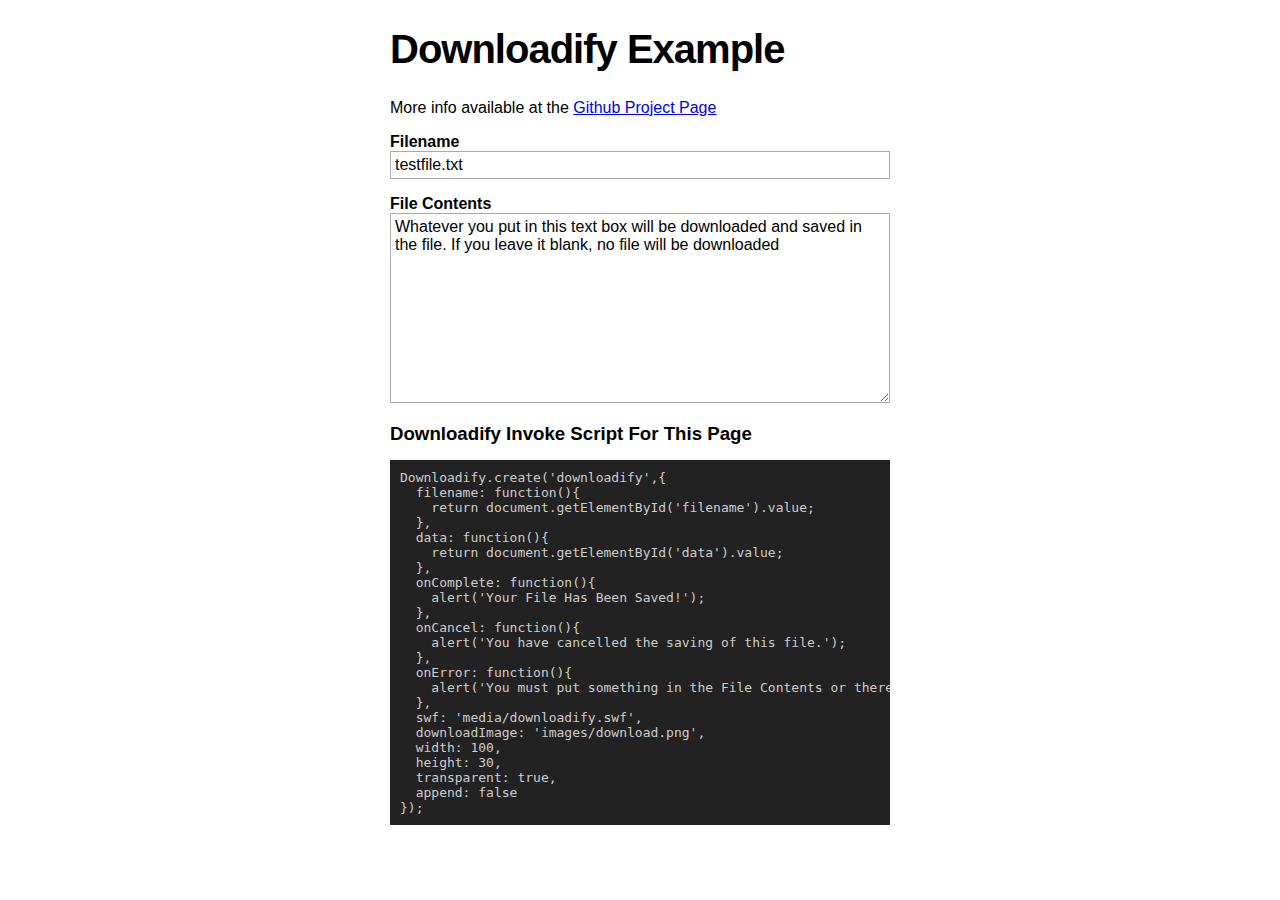
<file: testCertificate/module/libs/Downloadify/test.html>
<!DOCTYPE html PUBLIC "-//W3C//DTD XHTML 1.0 Strict//EN" "http://www.w3.org/TR/xhtml1/DTD/xhtml1-strict.dtd">
<html xmlns="http://www.w3.org/1999/xhtml" lang="en" xml:lang="en">
	<head>
		<title>Downloadify</title>
		<style type="text/css" media="screen">
			body {background: #fff; width: 500px; margin: 20px auto;}
			label, input, textarea, h1, h2, p { font-family: Arial, sans-serif; font-size: 12pt;}
			input, textarea { border: solid 1px #aaa; padding: 4px; width: 98%;}
			label { font-weight: bold;}
			h1 { font-size: 30pt; font-weight: bold; letter-spacing: -1px;}
			h2 { font-size: 14pt;}
			pre { overflow: auto; padding: 10px; background: #222; color: #ccc;}
		</style>
		<script type="text/javascript" src="js/swfobject.js"></script>
		<script type="text/javascript" src="js/downloadify.min.js"></script>
	</head>
	<body onload="load();">
		<h1>Downloadify Example</h1>
		<p>More info available at the <a href="http://github.com/dcneiner/Downloadify">Github Project Page</a></p>
		<form>
			<p>
				<label for="filename">Filename</label><br />
				<input type="text" name="filename" value="testfile.txt" id="filename" />
			</p>
			<p>
				<label for="data">File Contents</label><br />
<textarea cols="60" rows="10" name="data" id="data">
Whatever you put in this text box will be downloaded and saved in the file. If you leave it blank, no file will be downloaded</textarea>
			</p>
			<p id="downloadify">
				You must have Flash 10 installed to download this file.
			</p>
		</form>

		<script type="text/javascript">
			function load(){
				Downloadify.create('downloadify',{
					filename: function(){
						return document.getElementById('filename').value;
					},
					data: function(){ 
						return document.getElementById('data').value;
					},
					onComplete: function(){ alert('Your File Has Been Saved!'); },
					onCancel: function(){ alert('You have cancelled the saving of this file.'); },
					onError: function(){ alert('You must put something in the File Contents or there will be nothing to save!'); },
					swf: 'media/downloadify.swf',
					downloadImage: 'images/download.png',
					width: 100,
					height: 30,
					transparent: true,
					append: false
				});
			}
		</script>
	<h2>Downloadify Invoke Script For This Page</h2>	
<pre>
Downloadify.create(&#x27;downloadify&#x27;,{
  filename: function(){
    return document.getElementById(&#x27;filename&#x27;).value;
  },
  data: function(){ 
    return document.getElementById(&#x27;data&#x27;).value;
  },
  onComplete: function(){ 
    alert(&#x27;Your File Has Been Saved!&#x27;); 
  },
  onCancel: function(){ 
    alert(&#x27;You have cancelled the saving of this file.&#x27;);
  },
  onError: function(){ 
    alert(&#x27;You must put something in the File Contents or there will be nothing to save!&#x27;); 
  },
  swf: &#x27;media/downloadify.swf&#x27;,
  downloadImage: &#x27;images/download.png&#x27;,
  width: 100,
  height: 30,
  transparent: true,
  append: false
});
</pre>
	
	</body>
</html>
</file>
<file: all-page.css>
@charset "utf-8";

/* -------------------------------------------------------------



------------------------------------------------------------- */


/* 一括で全ての要素の余白をゼロに指定 */
* {
  margin: 0;
  padding: 0;
}

/* -------------------------------------------------------------
   [1] レイアウトに関する指定 */
body {
  font-size: 85%;
  text-align: center;
  font-family: "ＭＳ Ｐゴシック", Osaka, "ヒラギノ角ゴ Pro W3" sans-serif;
  padding: 0;
  margin: 0;
  background: url(img/bg-body-top.jpg) repeat-x 0 0;
}

/*-- 全体を囲んでいます --*/
#wrapper {
  text-align: left;
  width: 800px;
  margin: 0 auto;
  padding: 0 10px;
  background: url(img/bg-wrapper.jpg) no-repeat 0 0;
}

/*-- ヘッダー部分 --*/
#header {
  width: 100%;
  height: 400px;
  margin-bottom: 50px;
  position: relative;
  background: url(img/bg-header-top.jpg) no-repeat 50% 0;
}

/*-- コンテンツ部分 --*/
#contents {
  width: 550px;
  float: left;
  padding: 0 40px 0 10px;
}

/*-- サイドバー部分 --*/
#sidebar {
  width: 200px;
  float: right;
}

#right-sidebar {
  width: 180px;
  float: left;
}

/*-- アンダーナビ部分 --*/
#undernavi { clear: both; }

/*-- フッター部分 --*/
#footer {
  padding: 2em 0 0.5em;
  background: url(img/bg-body.jpg) repeat-x 0 100%;
}

/* -------------------------------------------------------------
   [2] ヘッダーブロック内に関する指定 */

/* 見出し */

h1 {
  font-size: 100%;
  text-align: right;
  position: absolute;
  top: 30px;
  left: 10px;
  color: #E4D4A1;
}

/* サイトタイトル */
.logo {
  font-size: 160%;
  position: absolute;
  top: 50px;
  left: 10px;
}

.logo a {
  font-weight: bold;
  color: #D0CDB8;
  text-decoration: none;
}

.logo a:hover {
  color: #FBE731;
  text-decoration: none;
}

/* 概要 */
.description1 {
  line-height: 1.5em;
  position: absolute;
  top: 80px;
  left: 30px;
  color: #D0CDB8;
}
.description2 {
  line-height: 1.5em;
  position: absolute;
  bottom: 10px;
  right: 10px;
  color: #0C00CC;
}

/* サイトマップ等へのリスト */
.ul-info {
  list-style-type: none;
  position: absolute;
  top:25px;
  right: 10px;
}

.ul-info li {
  display: inline;
  margin-left: 0.5em;
}

.ul-info li a {
  text-decoration:none;
  color: #D0CDB8;
}

.ul-info li a:hover {
  text-decoration: underline;
  color: #f00;
}

/* -------------------------------------------------------------
   [3] コンテンツブロック内に関する指定 */

/* 見出し */
h2,
h3,
h4,
h5,
h6 {
  font-size: 160%;
  font-weight: normal;
  height: 50px;
  padding: 0 0 0 30px;
  background: #fff url(img/mark.gif) no-repeat 0 0;
  color: #000066
}

/* 文字 */
#contents p {
  line-height: 1.5em;
  margin-bottom: 1em;
}

/* 更新情報 */
.information-title {
  font-size: 160%;
  margin: 0;
  border-bottom: 1px solid #690;
  color: #006
}

.information {
  height: 200px;
  margin-bottom: 20px;
  overflow: auto;
}

.information ul {
  list-style-type: none;
  margin: 0 2em 0 0;
}

.information li {
  margin: 0;
  padding: 10px 0 9px;
  border-bottom: 1px solid #ccc;
}

/* -------------------------------------------------------------
   [4] サイドバーブロック内に関する指定 */

/* サイドバータイトル */
.side-title {
  text-align: center;
  margin: 0;
  padding: 5px 0;
  background-color: #D0CDB8;
  color: #000;
}

ul.localnavi {
  font-size: 95%;
  list-style-type: none;
  margin-bottom: 20px;
}

.localnavi li { display: inline; }

.localnavi a {
  text-decoration: none;
  width: 190px;
  display: block;
  padding: 4px;
  border: 1px outset #2f3336;
  background-color: #2f3336;
  color: #EEEEEE;
}

.localnavi a:hover {
  text-decoration: none;
  border: 1px outset #71ddde;
  background-color: #1c1c1e;
  color: #ea2e4f;
}

#sidebar dl{ margin-bottom: 20px;}

#sidebar dt{  text-align: center;
  padding: 5px 0;
  background-color: #D0CDB8;
  color: #000;}

#sidebar dd{ margin-bottom: 10px; padding: 9px; border: 1px solid #666;}
#sidebar dd p{ margin-bottom: 0.5em; line-height: 1.5em;}

/* -------------------------------------------------------------
   [5] フッターブロック内に関する指定 */

#footer p { text-align: center; }

/* -------------------------------------------------------------
   [6] CSSデザインサンプルリンク指定 */

#cds {
  font-size: 80%;
  font-family: Geneva, Arial, Helvetica, sans-serif;
  text-align: right;
  margin: 0;
  padding-right: 20px;
  clear: both;
}

#cds,
#cds a,
#cds a:hover {
  text-decoration: none;
  color: #ccc;
}
</file>
